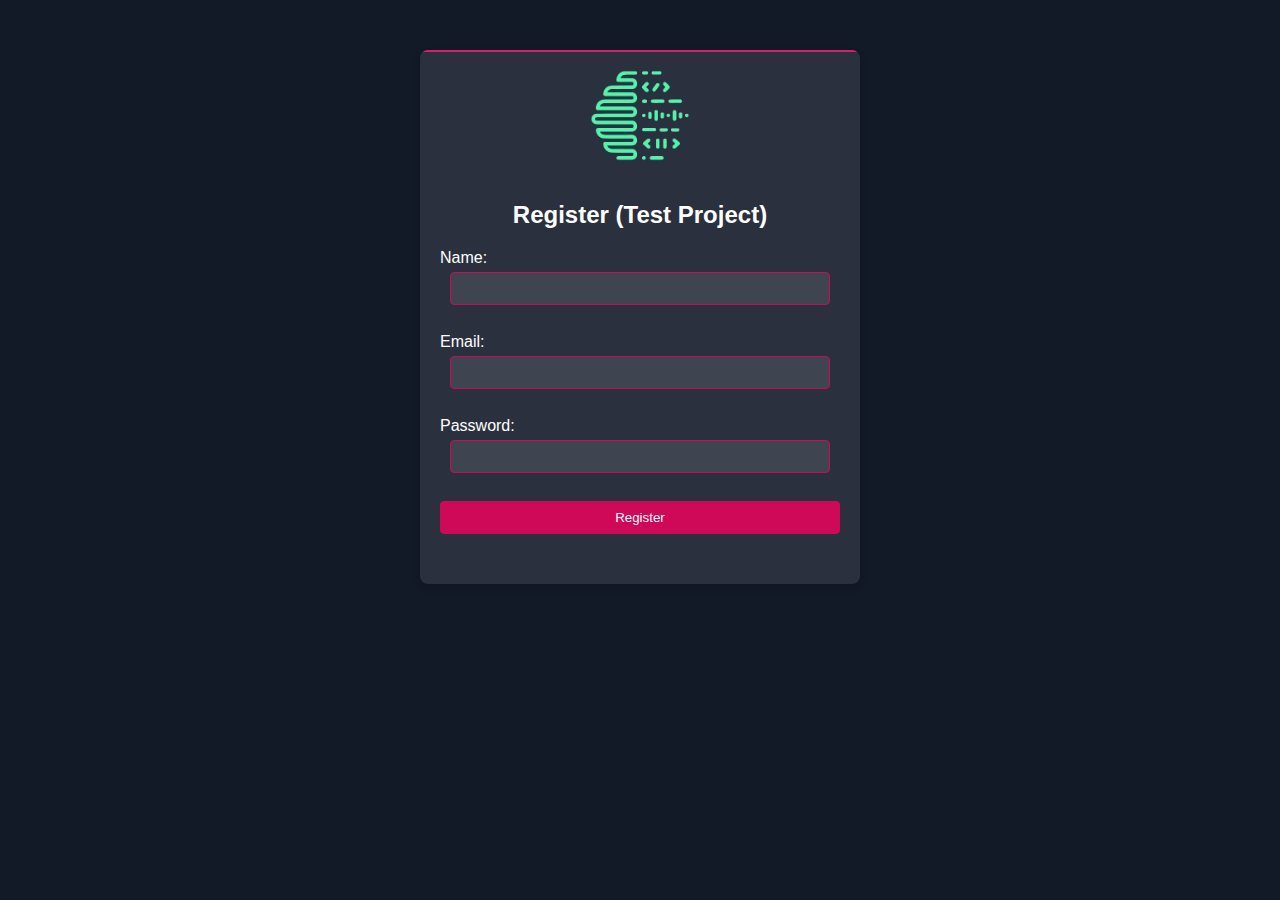
<file: index.html>
<!DOCTYPE html>
<html lang="en">
<head>
    <meta charset="UTF-8">
    <meta http-equiv="X-UA-Compatible" content="IE=edge">
    <meta name="viewport" content="width=device-width, initial-scale=1.0">
    <title>Register Page</title>
    <link rel="stylesheet" href="index.css">
</head>
<body>
    <div id="grid">
    <div class="container">
        <div class="logo">
            <img src="byte-transparent-logo.png" alt="Byte Logo">
        </div>
        <h1>Register (Test Project)</h1>
        <form id="registerForm">
            <label for="name">Name:</label>
            <input type="text" id="name" name="name" required><br><br>
            
            <label for="email">Email:</label>
            <input type="email" id="email" name="email" required><br><br>
            
            <label for="password">Password:</label>
            <input type="password" id="password" name="password" required><br><br>
            
            <input type="submit" value="Register">
        </form>
        <p id="message"></p>
    </div>
</div>
    <script src="script.js"></script>
</body>
</html>
</file>
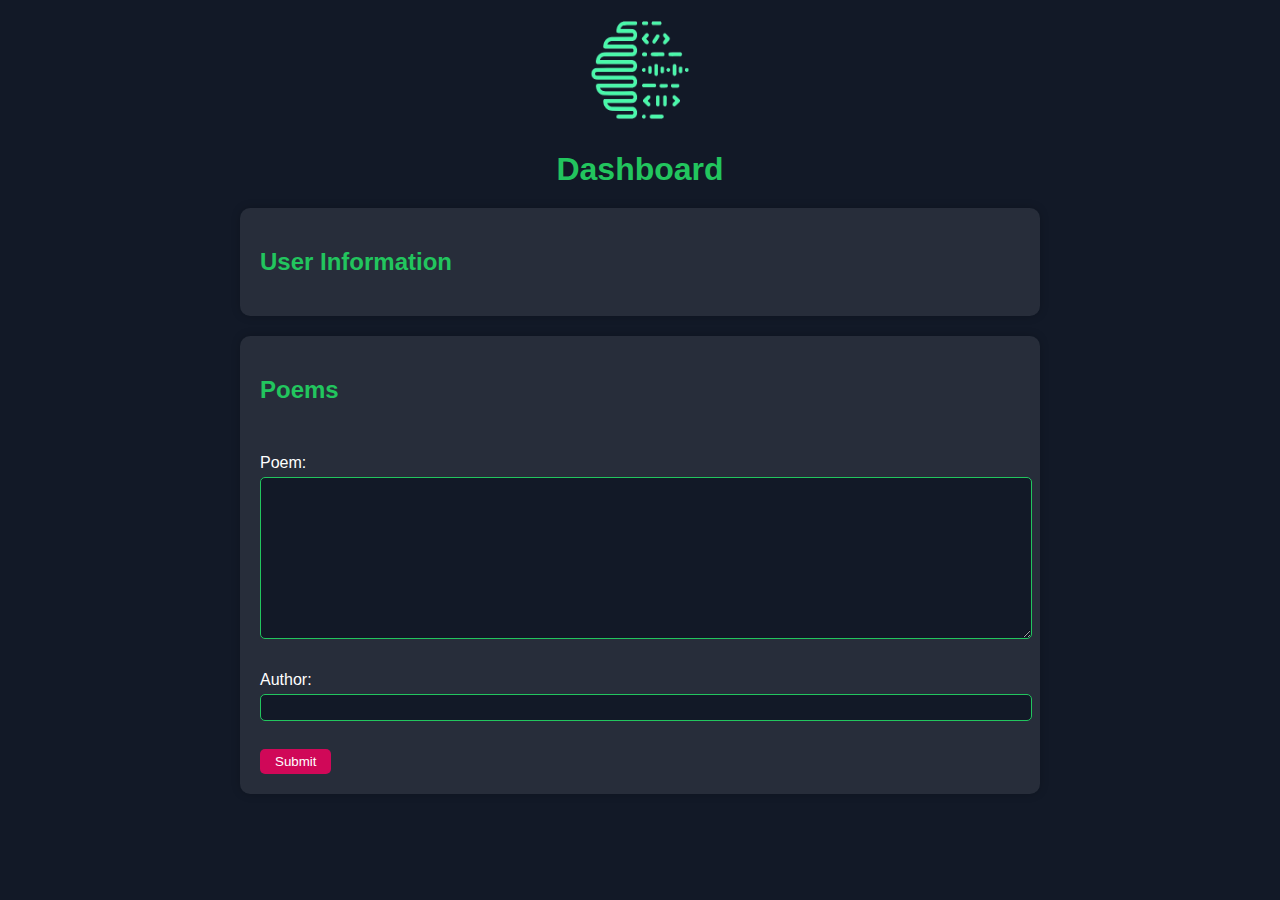
<file: dashboard.html>
<!DOCTYPE html>
<html lang="en">
<head>
<meta charset="UTF-8" />
<meta http-equiv="X-UA-Compatible" content="IE=edge" />
<meta name="viewport" content="width=device-width, initial-scale=1.0" />
<title>Dashboard</title>
<link rel="stylesheet" href="dashboard.css" />
</head>
<body>
<div class="container">
  <div class="upclass">
    <img src="byte-transparent-logo.png" alt="Logo" class="logo" />
    <h1>Dashboard</h1>
  </div>
    <div class="user-info">
        <h2>User Information</h2>
        <div id="userInfo" class="user-details">
            
        </div>
    </div>
    <div class="poem-section">
        <h2>Poems</h2>
        <div id="poemList" class="poem-list">
            
        </div>
        <div class="poem-form">
            <label for="poem">Poem:</label>
            <textarea id="poem" name="poem" rows="10" cols="50" required></textarea>
            <br /><br />

            <label for="author">Author:</label>
            <input type="text" id="author" name="author" required />
            <br /><br />

            <input type="submit" value="Submit" id="submitBtn" />
        </div>
    </div>
</div>

<script src="dashboard.js"></script>
</body>
</html>
</file>
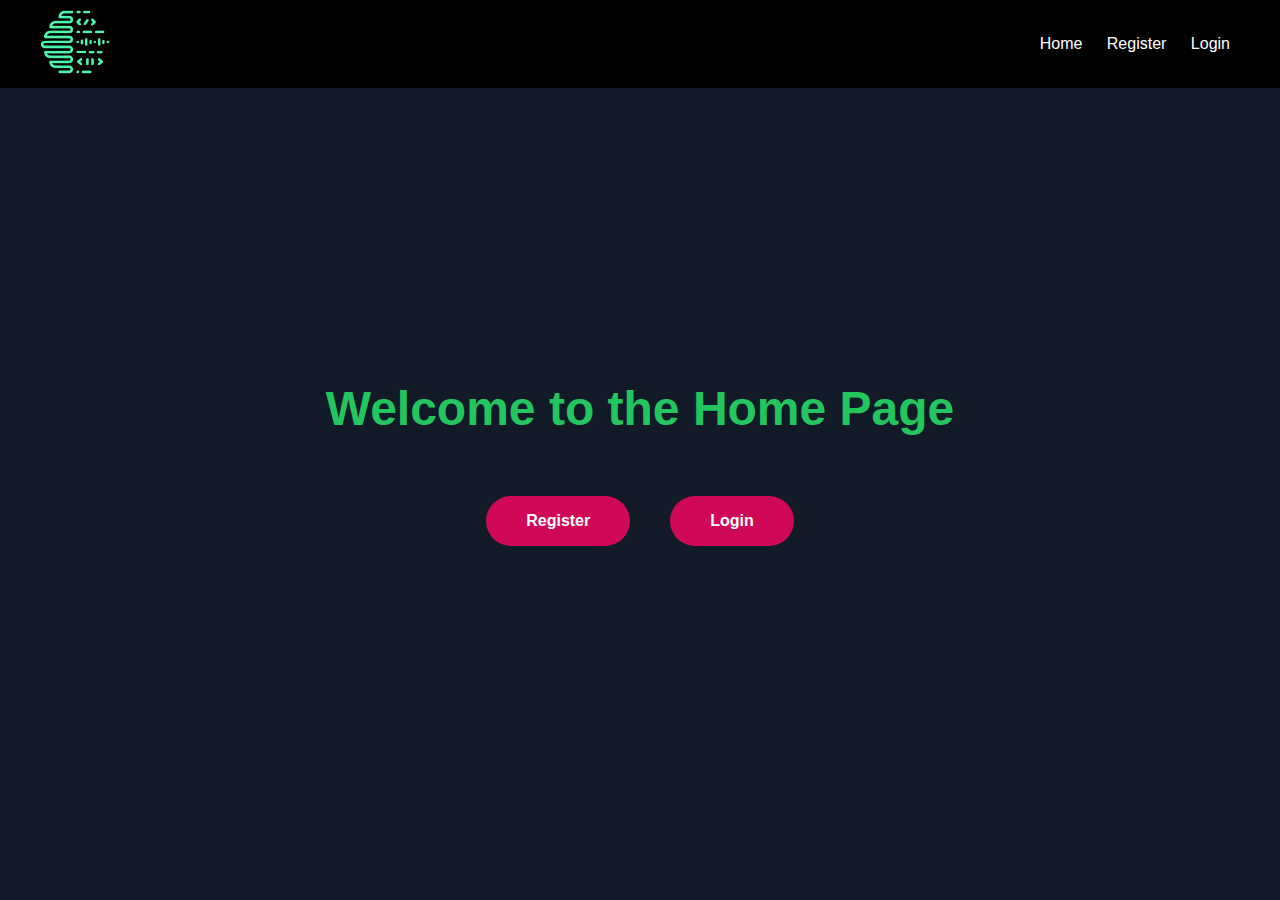
<file: home.html>
<!DOCTYPE html>
<html lang="en">
  <head>
    <meta charset="UTF-8" />
    <meta http-equiv="X-UA-Compatible" content="IE=edge" />
    <meta name="viewport" content="width=device-width, initial-scale=1.0" />
    <title>Home Page</title>
    <link rel="stylesheet" href="home.css" />
  </head>
  <body>
    <div class="navbar">
      <div class="left">
        <img src="byte-transparent-logo.png" alt="" srcset="" />
        
      </div>
      <div class="right">
        <a href="home.html">Home</a>
        <a href="index.html">Register</a>
        <a href="login.html">Login</a>
      </div>
    </div>
    <div class="content-container">
      <div class="content">
        <h1>Welcome to the Home Page</h1>

        <div class="options">
          <a href="index.html"><b>Register</b></a>
          <a href="login.html"><b>Login</b></a>
        </div>
      </div>
    </div>
  </body>
</html>
</file>
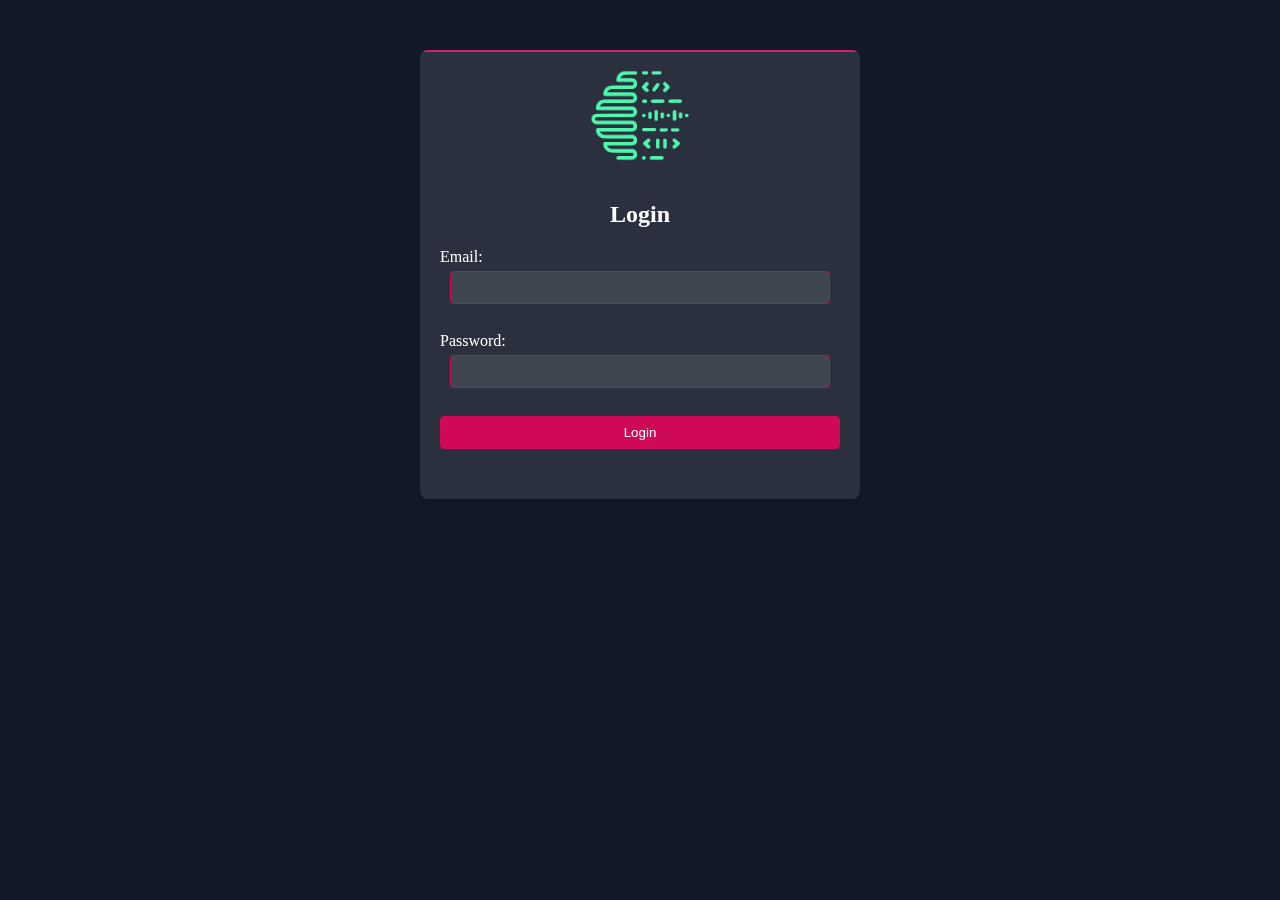
<file: login.html>
<!DOCTYPE html>
<html lang="en">
  <head>
    <meta charset="UTF-8" />
    <meta http-equiv="X-UA-Compatible" content="IE=edge" />
    <meta name="viewport" content="width=device-width, initial-scale=1.0" />
    <title>Login Page</title>
    <link rel="stylesheet" href="login.css" />
  </head>
  <body>
    <div id="grid">
    <div class="container">
      <div class="logo">
        <img src="byte-transparent-logo.png" alt="Byte Logo" />
      </div>
      <h1>Login</h1>
      <form id="loginForm">
        <label for="email">Email:</label>
        <input type="email" id="email" name="email" required /><br /><br />

        <label for="password">Password:</label>
        <input
          type="password"
          id="password"
          name="password"
          required
        /><br /><br />

        <input type="submit" value="Login" />
      </form>
      <p id="message"></p>
    </div>
  </div>
    <script src="login.js"></script>
  </body>
</html>
</file>
<file: index.css>
body {
    font-family: Arial, sans-serif;
    margin: 0;
    padding: 0;
    background-color: #121927;
    color: #ffffff;
}

.container {
    max-width: 400px;
    margin: 50px auto;
    padding: 20px;
    background-color: rgba(255, 255, 255, 0.1);
    border-radius: 8px;
    box-shadow: 0 4px 8px rgba(0, 0, 0, 0.1);
    text-align: center;
    position: relative;
    overflow: hidden;
}

@keyframes borderAnimation {
    0% {
        transform: scaleX(0);
    }
    100% {
        transform: scaleX(1);
    }
}

.container::before {
    content: '';
    position: absolute;
    top: 0;
    left: 0;
    width: 100%;
    height: 100%;
    border-top: 2px solid #d00858;
    border-bottom: 2px solid #d00858;
    transform-origin: left;
    animation: borderAnimation 1s ease-out forwards;
    z-index: -1;
}

.logo img {
    width: 100px;
    height: auto;
    margin-bottom: 20px;
}

h1 {
    font-size: 24px;
    margin-bottom: 20px;
    color: #ffffff;
}

label {
    display: block;
    margin-bottom: 5px;
    text-align: left;
    color: #ffffff;
}

input[type="text"],
input[type="email"],
input[type="password"],
input[type="submit"] {
    width: calc(100% - 20px);
    padding: 8px;
    margin-bottom: 10px;
    border: 1px solid #d00858;
    border-radius: 4px;
    box-sizing: border-box;
    background-color: rgba(255, 255, 255, 0.1);
    color: #ffffff;
}

input[type="submit"] {
    width: 100%;
    background-color: #d00858;
    color: #ffffff;
    cursor: pointer;
    transition: background-color 0.3s;
}

input[type="submit"]:hover {
    background-color: #ae064a;
}

p {
    color: #ffffff;
    margin-top: 20px;
}


@keyframes fadeIn {
    from {
        opacity: 0;
    }
    to {
        opacity: 1;
    }
}

.container {
    animation: fadeIn 0.5s ease-out;
}
</file>
<file: dashboard.css>
body {
    font-family: Arial, sans-serif;
    background-color: #121927;
    color: white;
    margin: 0;
    padding: 0;
}

.container {
    max-width: 800px;
    margin: 0 auto;
    padding: 20px;
}

.logo {
    width: 100px;
    height: 100px;
}

h1 {
    color: #22c55e;
    text-align: center;
    margin-bottom: 20px;
}

.user-info,
.poem-section {
    background-color: rgb(225,225,225,0.1);
    color: white;
    padding: 20px;
    margin-bottom: 20px;
    border-radius: 10px;
    box-shadow: 0 0 10px rgba(0, 0, 0, 0.2);
    
}

h2 {
    color: #22c55e;
    margin-bottom: 10px;
}

.user-details {
    margin-bottom: 20px;
}

.poem-list {
    margin-bottom: 20px;
    max-height: 300px; 
    overflow-y: auto;
    padding: 10px; 
padding-left: 0px;}
   

label {
    display: block;
    margin-bottom: 5px;
}

input[type="text"],
textarea {
    width: 100%;
    padding: 5px;
    margin-bottom: 10px;
    border-radius: 5px;
    border: 1px solid #22c55e;
    background-color: #121927;
    color: white;
}

input[type="submit"] {
    background-color: #d00858;
    color: white;
    padding: 5px 15px;
    border: none;
    border-radius: 5px;
    cursor: pointer;
}

input[type="submit"]:hover {
    background-color: #ff6b9c;
}


.upclass {
    display: flex;
    flex-direction: column;
    justify-content: center;
    align-items: center;
}

.logo {
    margin-bottom: 10px; }



    
    #poemList {
        display: flex; 
        flex-wrap: wrap; 
        scrollbar-width: thin; 
        scrollbar-color: #22c55e #272d3a; 
        overflow-x: hidden; 
      }
      
      #poemList::-webkit-scrollbar {
        width: 1px;
        
      }
      
      #poemList::-webkit-scrollbar-track {
        background: #121927; 
      }
      
      #poemList::-webkit-scrollbar-thumb {
        background-color: #22c55e; 
        border-radius: 50%; 
      }
      
      

        
    .poemItem {
        flex: 0 0 auto;
        background-color: #39414f; 
        color: white;
        padding: 10px; 
        margin: 5px;
        border-radius: 8px;
      }
      
      .poemItem div:not(:last-child) {
        margin-bottom: 5px; 
      }
</file>
<file: home.css>
body {
    font-family: Arial, sans-serif;
    margin: 0;
    padding: 0;
    background-color: #121927;
    color: #fff;
    height: 100vh;
}

.left>img{
    width: 70px;
    padding-left: 30px;
}


.navbar {
    padding: 20px;
    padding-right: 30px;
    display: flex;
    justify-content: space-between;
    align-items: center;
    background-color: #000000;
    color: #fff;
    padding: 10px;
    text-align: center;
}

.right{
    padding-right: 30px;
}

.navbar a {
    color: #fff;
    text-decoration: none;
    margin: 0 10px;
}


.content {
    text-align: center;
    margin-top: 50px;
    margin: auto;
}



.options {
    display: flex;
    justify-content: center;
    margin-top: 20px;
}

.options a {
    display: inline-block;
    padding: 16px 40px;
    background-color: #d00858;
    color: #fff;
    text-decoration: none;
    margin: 0 20px;
    border-radius: 30px;
    
}

.options a:hover {
    background-color: rgb(221, 47, 88);
}




  .content h1 {
    font-size: 3em;
    margin-bottom: 60px;
    color: #22c55e;
  }
  
  
  .content-container {
    display: flex;
    justify-content: center;
    align-items: center;
    height: 80vh;
  }
</file>
<file: login.css>
body {
    margin: 0;
    padding: 0;
    cursor: pointer;
    overflow: hidden;
    background-color: #121927;
}

#grid {
    position: fixed;
    top: 0;
    left: 0;
    width: 100%;
    height: 100%;
    background-image: 
        linear-gradient(0deg, transparent 24%, rgba(0, 255, 0, 0.2) 25%, rgba(0, 255, 0, 0.2) 26%, transparent 27%, transparent 74%, rgba(0, 255, 0, 0.2) 75%, rgba(0, 255, 0, 0.2) 76%, transparent 77%),
        linear-gradient(90deg, transparent 24%, rgba(0, 255, 0, 0.2) 25%, rgba(0, 255, 0, 0.2) 26%, transparent 27%, transparent 74%, rgba(0, 255, 0, 0.2) 75%, rgba(0, 255, 0, 0.2) 76%, transparent 77%);
    background-size: 20px 20px;
    animation: expandGrid 0.3s ease-out;
}

@keyframes expandGrid {
    from {
        background-size: 20px 20px;
    }
    to {
        background-size: 40px 40px;
    }
}


.container {
    max-width: 400px;
    margin: 50px auto;
    padding: 20px;
    background-color: rgba(255, 255, 255, 0.1);
    border-radius: 8px;
    box-shadow: 0 4px 8px rgba(0, 0, 0, 0.1);
    text-align: center;
    position: relative;
    overflow: hidden;
}

@keyframes borderAnimation {
    0% {
        transform: scaleX(0);
    }
    100% {
        transform: scaleX(1);
    }
}

.container::before {
    content: '';
    position: absolute;
    top: 0;
    left: 0;
    width: 100%;
    height: 100%;
    border-top: 2px solid #d00858;
    border-bottom: 2px solid #d00858;
    transform-origin: left;
    animation: borderAnimation 1s ease-out forwards;
    z-index: -1;
}

.logo img {
    width: 100px;
    height: auto;
    margin-bottom: 20px;
}

h1 {
    font-size: 24px;
    margin-bottom: 20px;
    color: #ffffff;
}

label {
    display: block;
    margin-bottom: 5px;
    text-align: left;
    color: #ffffff;
}

input[type="text"],
input[type="email"],
input[type="password"],
input[type="submit"] {
    width: calc(100% - 20px);
    padding: 8px;
    margin-bottom: 10px;
    border: 1px solid #d00858;
    border-radius: 4px;
    box-sizing: border-box;
    background-color: rgba(255, 255, 255, 0.1);
    color: #ffffff;
}

input[type="submit"] {
    width: 100%;
    background-color: #d00858;
    color: #ffffff;
    cursor: pointer;
    transition: background-color 0.3s;
}

input[type="submit"]:hover {
    background-color: #ae064a;
}

p {
    color: #ffffff;
    margin-top: 20px;
}

@keyframes fadeIn {
    from {
        opacity: 0;
    }
    to {
        opacity: 1;
    }
}

.container {
    animation: fadeIn 0.5s ease-out;
}
</file>
